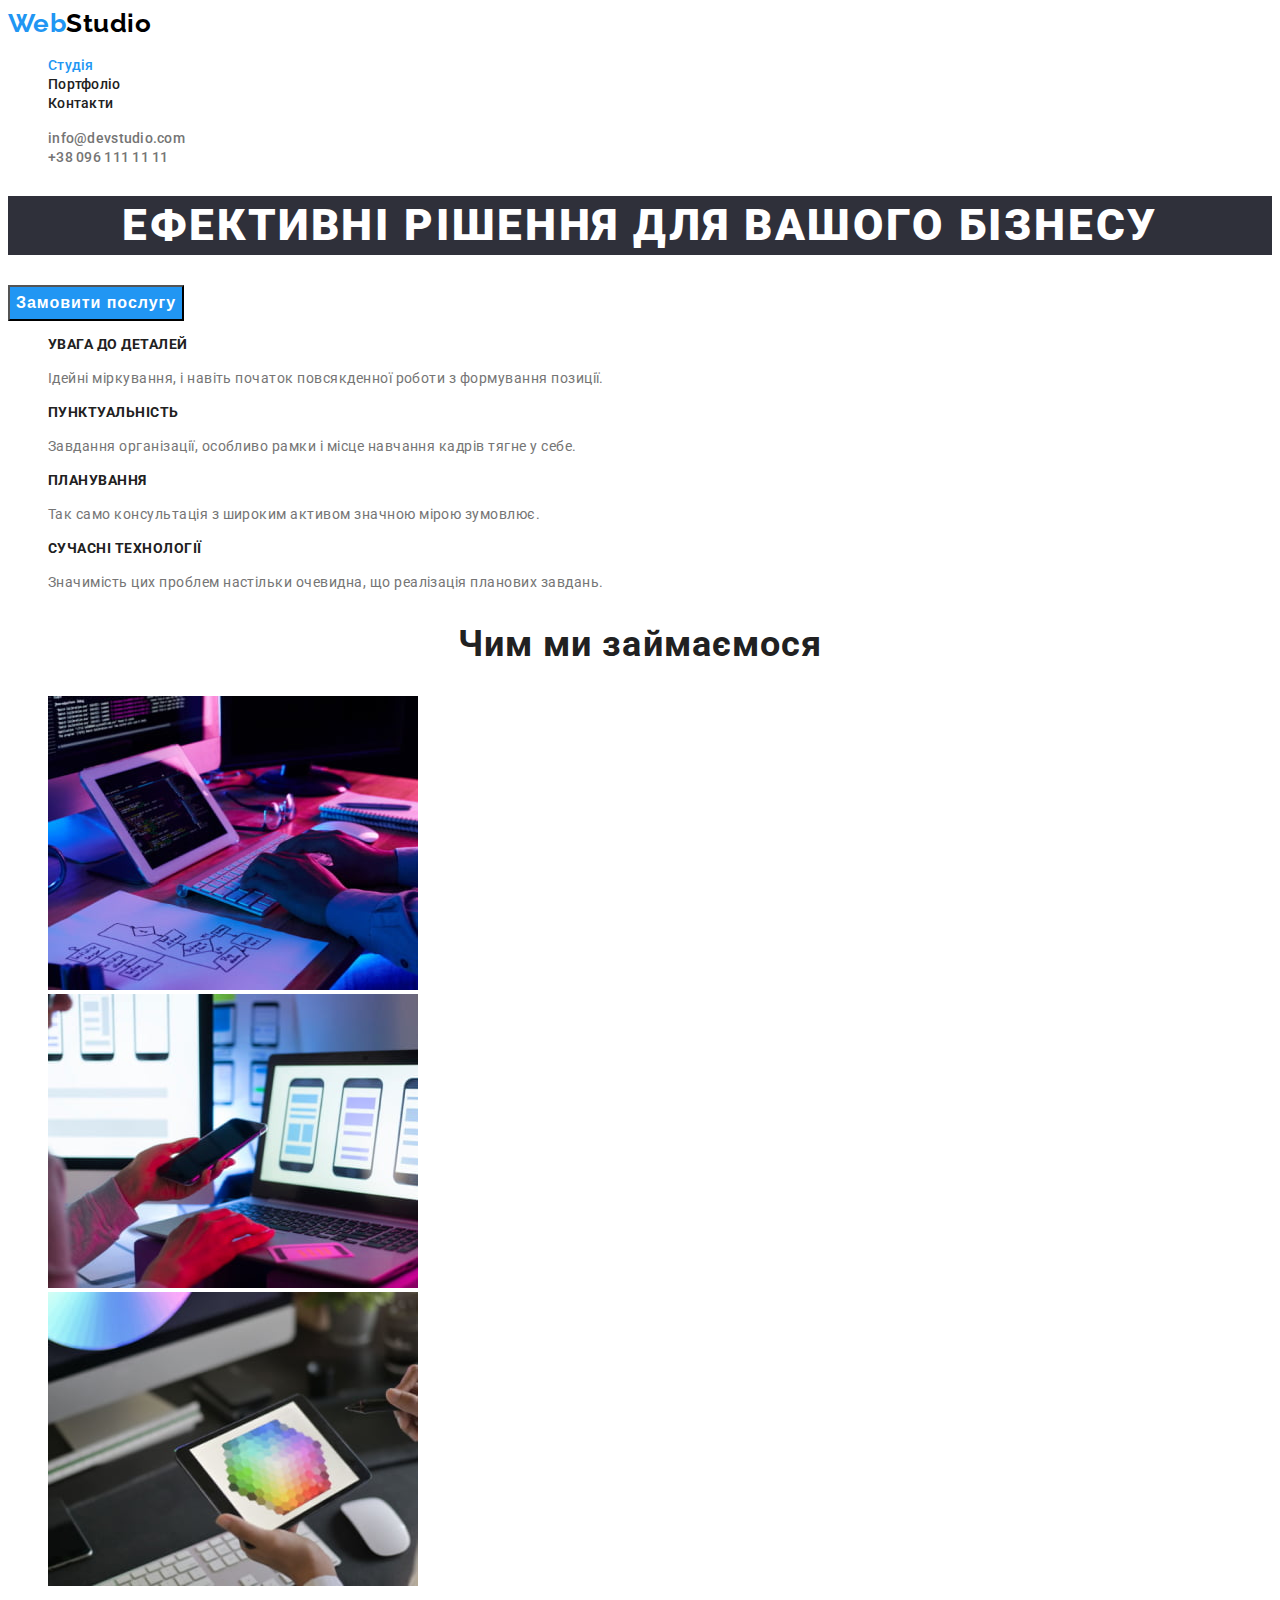
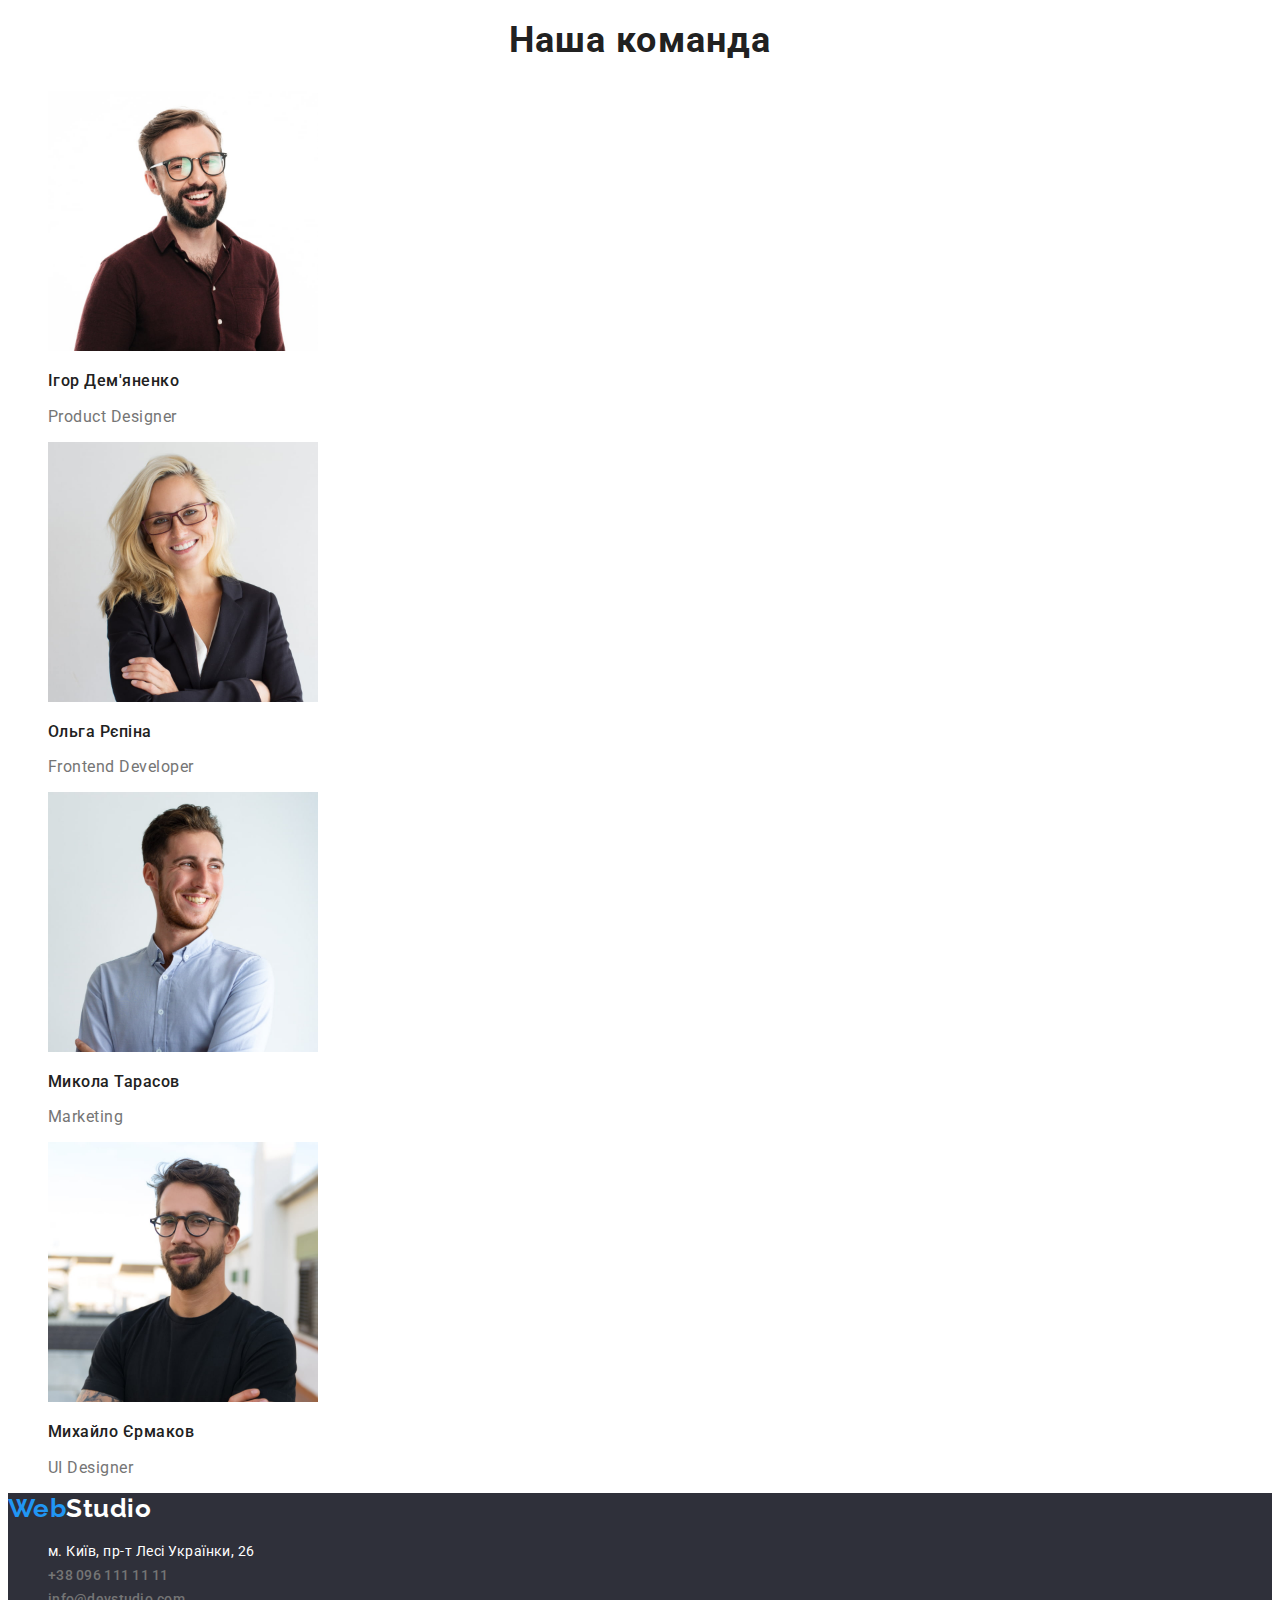
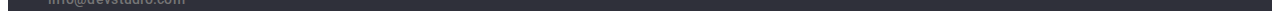
<file: index.html>
<!DOCTYPE html>
<html lang="uk">
  <head>
    <meta charset="UTF-8" />
    <meta name="viewport" content="width=device-width, initial-scale=1.0" />
    <title>WebStudio</title>
    <link rel="preconnect" href="https://fonts.googleapis.com" />
    <link rel="preconnect" href="https://fonts.gstatic.com" crossorigin />
    <link
      href="https://fonts.googleapis.com/css2?family=Raleway:wght@700&family=Roboto:wght@400;500;700;900&display=swap"
      rel="stylesheet"
    />
    <link rel="stylesheet" href="./css/style.css" />
  </head>
  <body>
    <!-- Шапка -->
    <header>
      <nav class="header-nav">
        <a class="logo" href="index.html"
          ><span class="accent">Web</span>Studio
        </a>

        <ul class="header list">
          <li>
            <a class="header-link current" href="./index.html">Студія</a>
          </li>
          <li>
            <a class="header-link" href="./porfolio.html">Портфоліо</a>
          </li>
          <li><a class="header-link" href="">Контакти</a></li>
        </ul>
      </nav>

      <ul class="contact list">
        <li class="contacts-item">
          <a class="contact-link" href="mailto:info@devstudio.com"
            >info@devstudio.com</a
          >
        </li>
        <li class="contacts-item">
          <a class="contact-link" href="tel:+380961111111">+38 096 111 11 11</a>
        </li>
      </ul>
    </header>

    <main>
      <!-- hero -->
      <section class="hero">
        <h1 class="hero-title">Ефективні рішення для вашого бізнесу</h1>
        <button class="hero-btn" type="button">Замовити послугу</button>
      </section>

      <!-- Преимущества -->
      <section class="features">
        <h2 class="visually-hidden">Переваги</h2>
        <ul class="features list">
          <li class="features-item">
            <h3 class="features-title">УВАГА ДО ДЕТАЛЕЙ</h3>
            <p class="features-description">
              Ідейні міркування, і навіть початок повсякденної роботи з
              формування позиції.
            </p>
          </li>
          <li class="features-item">
            <h3 class="features-title">ПУНКТУАЛЬНІСТЬ</h3>
            <p class="features-description">
              Завдання організації, особливо рамки і місце навчання кадрів тягне
              у себе.
            </p>
          </li>
          <li class="features-item">
            <h3 class="features-title">ПЛАНУВАННЯ</h3>
            <p class="features-description">
              Так само консультація з широким активом значною мірою зумовлює.
            </p>
          </li>
          <li class="features-item">
            <h3 class="features-title">СУЧАСНІ ТЕХНОЛОГІЇ</h3>
            <p class="features-description">
              Значимість цих проблем настільки очевидна, що реалізація планових
              завдань.
            </p>
          </li>
        </ul>
      </section>

      <!-- Чем занимаемся -->
      <section class="specialization">
        <h2 class="main-title">Чим ми займаємося</h2>

        <ul class="specialization list">
          <li class="specialization-item">
            <img src="./img/webstudio/img1.jpg" alt="Комп'ютер" width="370" />
          </li>
          <li class="specialization-item">
            <img src="./img/webstudio/img2.jpg" alt="Телефон" width="370" />
          </li>
          <li class="specialization-item">
            <img src="./img/webstudio/img3.jpg" alt="Планшет" width="370" />
          </li>
        </ul>
      </section>

      <!-- Наша команда -->
      <section class="team">
        <h2 class="main-title">Наша команда</h2>
        <ul class="list">
          <li class="team-item">
            <img
              src="./img/webstudio/img4.jpg"
              alt="Product Designer"
              width="270"
            />
            <h3 class="team-title">Ігор Дем'яненко</h3>
            <p class="team-description">Product Designer</p>
          </li>
          <li class="team-item">
            <img
              src="./img/webstudio/img5.jpg"
              alt="Frontend Developer"
              width="270"
            />
            <h3 class="team-title">Ольга Рєпіна</h3>
            <p class="team-description">Frontend Developer</p>
          </li>
          <li class="team-item">
            <img src="./img/webstudio/img6.jpg" alt="Marketing" width="270" />
            <h3 class="team-title">Микола Тарасов</h3>
            <p class="team-description">Marketing</p>
          </li>
          <li class="team-item">
            <img src="./img/webstudio/img7.jpg" alt="UI Designer" width="270" />
            <h3 class="team-title">Михайло Єрмаков</h3>
            <p class="team-description">UI Designer</p>
          </li>
        </ul>
      </section>
    </main>

    <!-- Футер -->
    <footer>
      <div class="footer">
        <a class="logo-footer" href="index.html"
          ><span class="accent">Web</span>Studio
        </a>
        <ul class="footer list">
          <li class="footer-item">
            <address class="address">м. Київ, пр-т Лесі Українки, 26</address>
          </li>
          <li class="footer-item">
            <a class="contact-link" href="tel:+380961111111"
              >+38 096 111 11 11</a
            >
          </li>
          <li class="footer-item">
            <a class="contact-link" href="mailto:info@devstudio.com"
              >info@devstudio.com</a
            >
          </li>
        </ul>
      </div>
    </footer>
  </body>
</html>
</file>
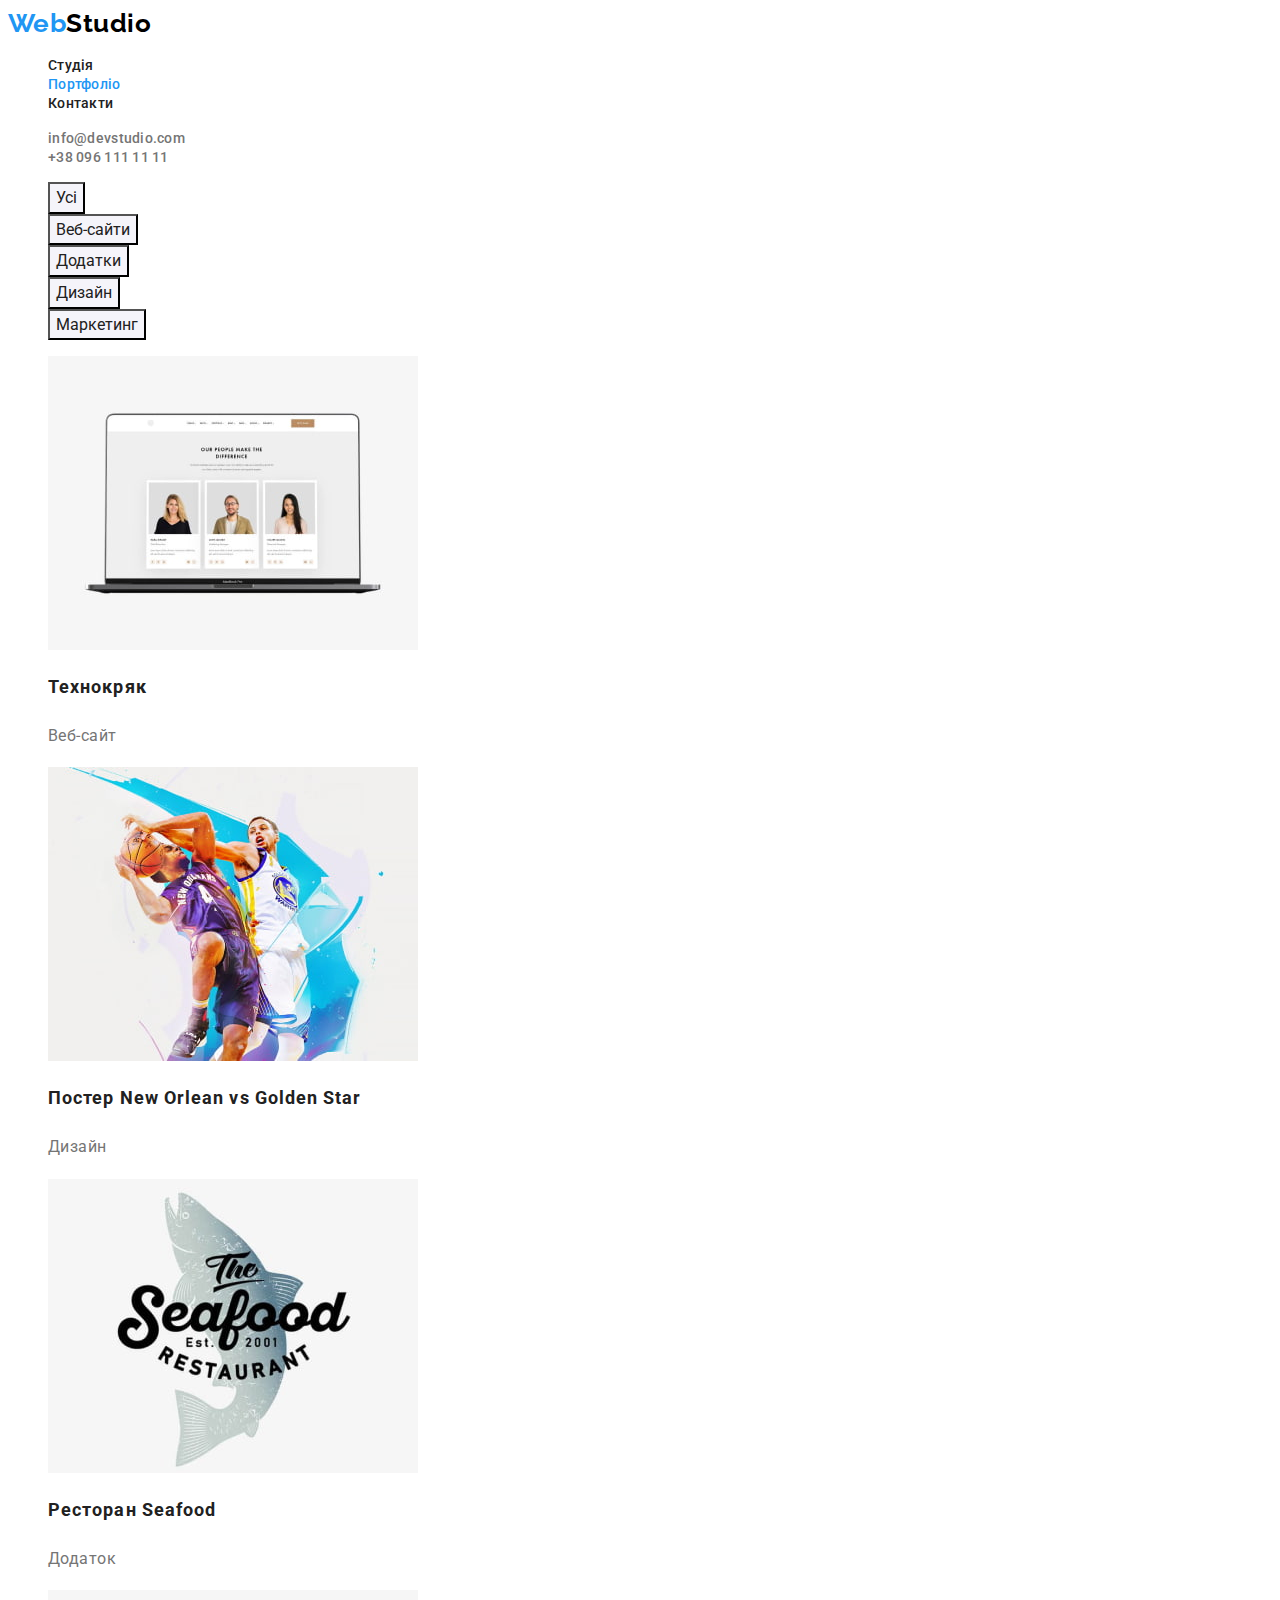
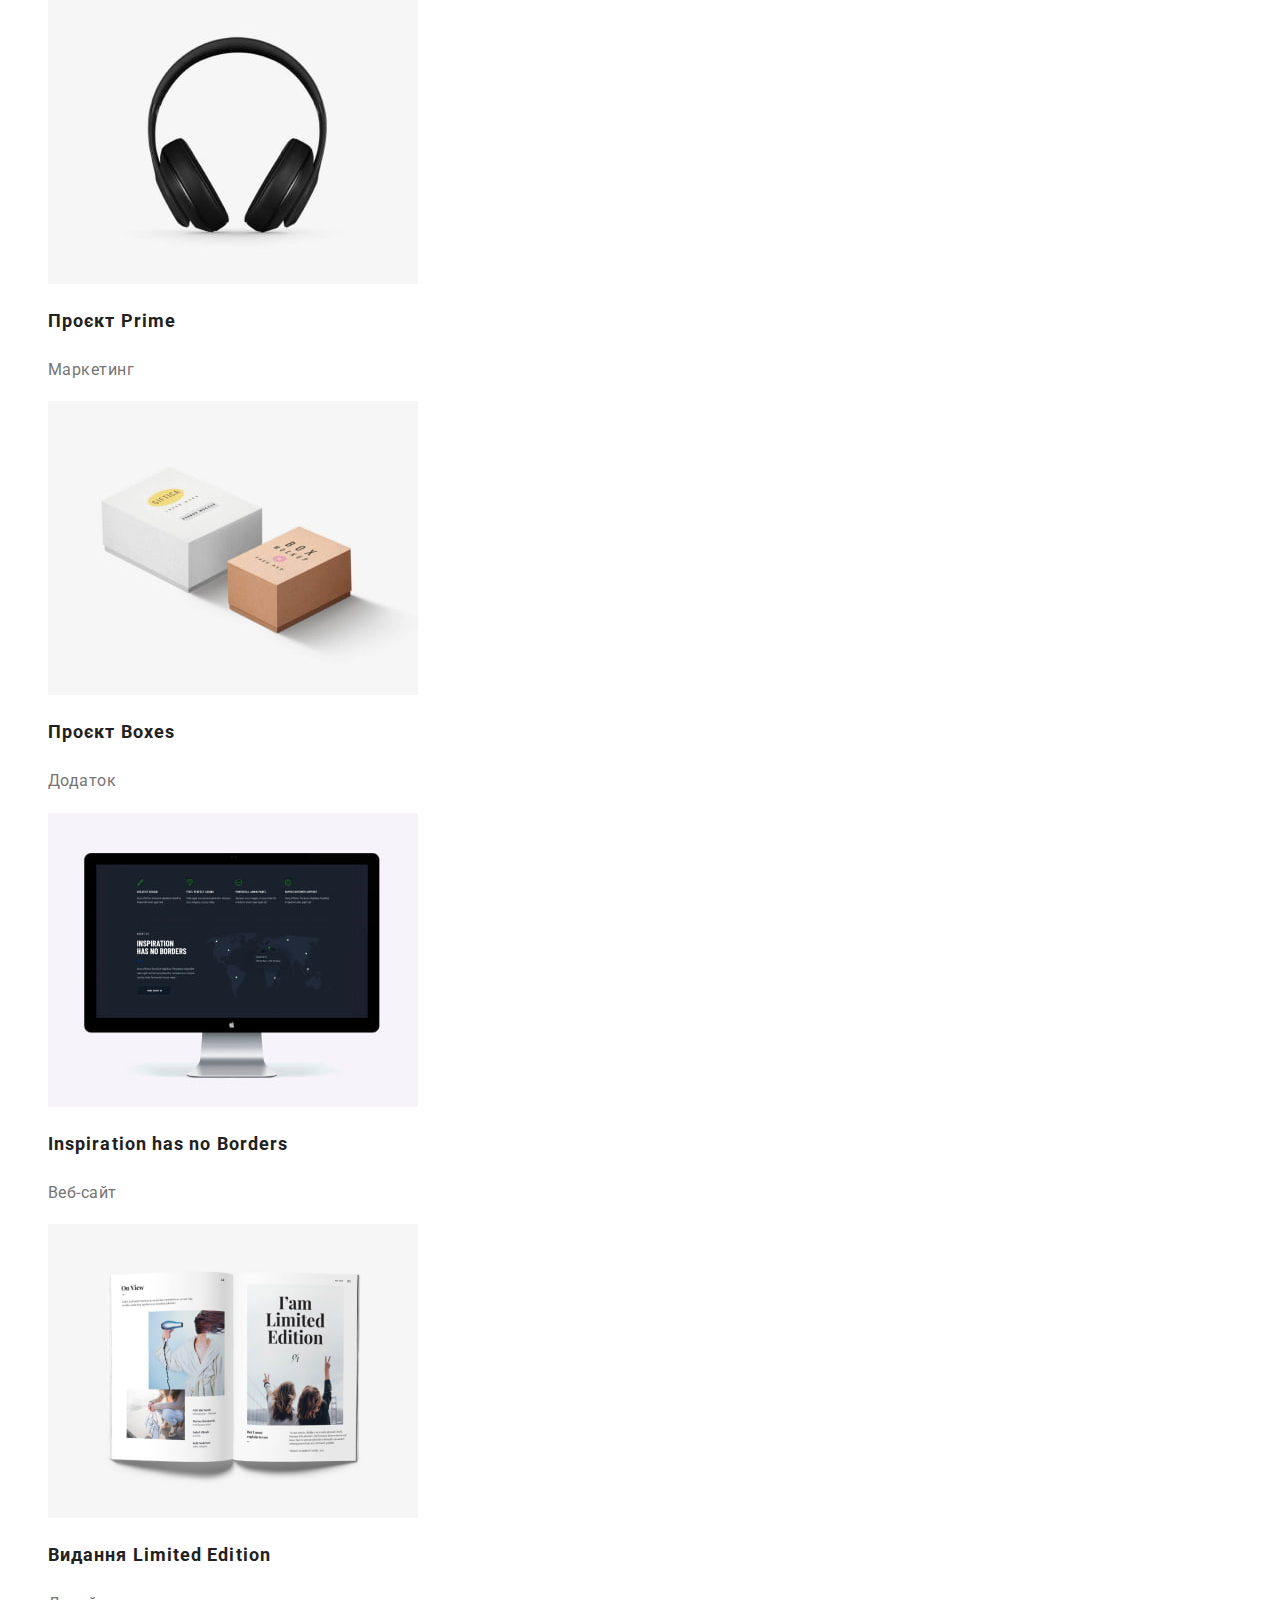
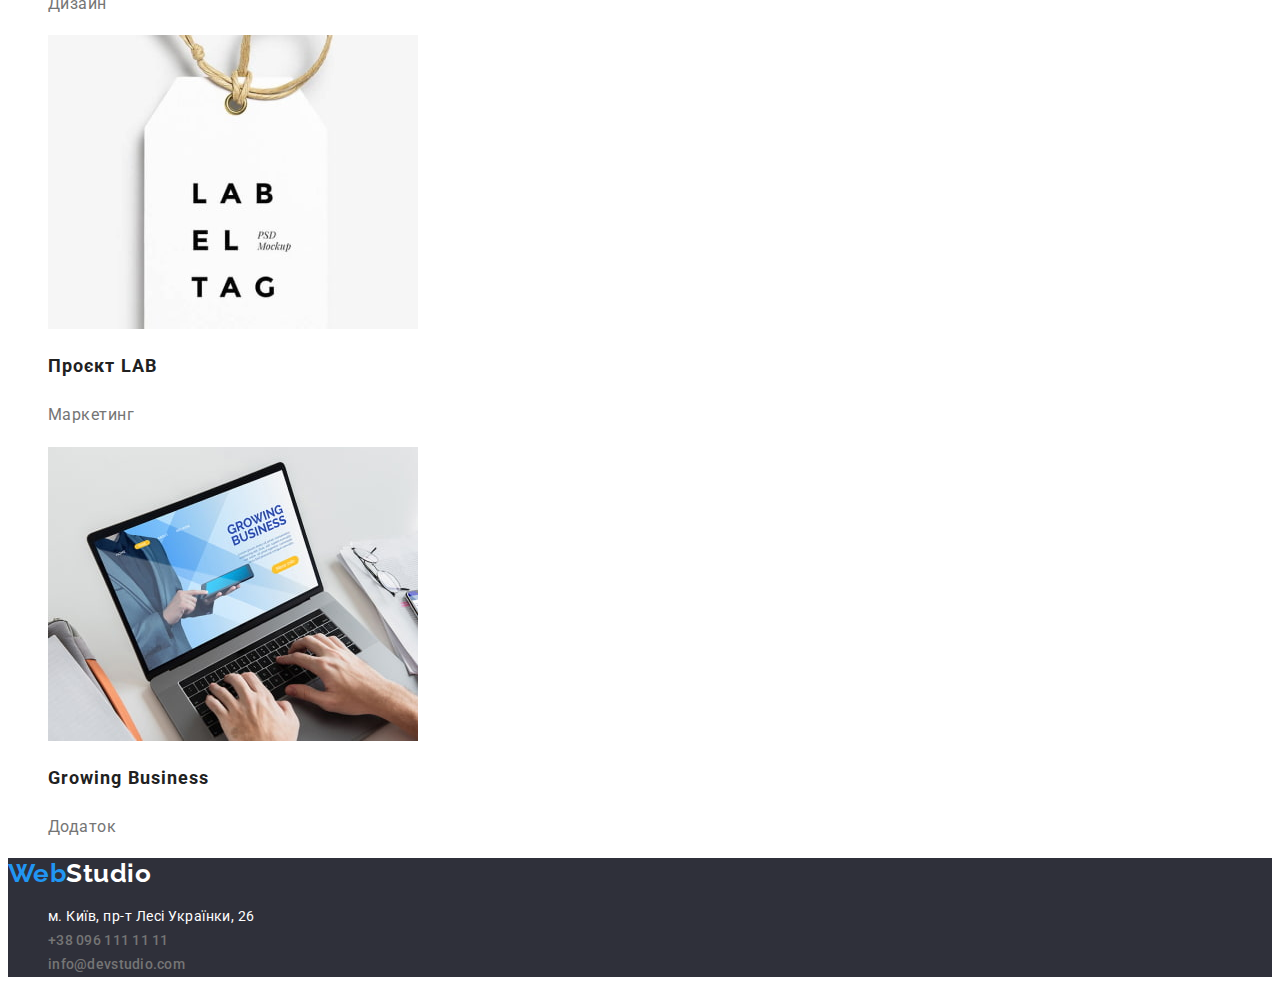
<file: porfolio.html>
<!DOCTYPE html>
<html lang="uk">
  <head>
    <meta charset="UTF-8" />
    <meta http-equiv="X-UA-Compatible" content="IE=edge" />
    <meta name="viewport" content="width=device-width, initial-scale=1.0" />
    <title>Portfolio</title>
    <link rel="preconnect" href="https://fonts.googleapis.com" />
    <link rel="preconnect" href="https://fonts.gstatic.com" crossorigin />
    <link
      href="https://fonts.googleapis.com/css2?family=Raleway:wght@700&family=Roboto:wght@400;500;700;900&display=swap"
      rel="stylesheet"
    />
    <link rel="stylesheet" href="./css/style.css" />
  </head>
  <body>
    <!-- Шапка -->
    <header>
      <nav class="header-nav">
        <a class="logo" href="index.html"
          ><span class="accent">Web</span>Studio
        </a>

        <ul class="header list">
          <li><a class="header-link" href="./index.html">Студія</a></li>
          <li>
            <a class="header-link current" href="./porfolio.html">Портфоліо</a>
          </li>
          <li><a class="header-link" href="">Контакти</a></li>
        </ul>
      </nav>

      <ul class="contact list">
        <li class="contacts-item">
          <a class="contact-link" href="mailto:info@devstudio.com"
            >info@devstudio.com</a
          >
        </li>
        <li class="contacts-item">
          <a class="contact-link" href="tel:+380961111111">+38 096 111 11 11</a>
        </li>
      </ul>
    </header>

    <main>
      <!-- Наші проекти -->
      <section>
        <div class="portfolio">
          <h1 class="visually-hidden">Наші проекти</h1>
          <ul class="list">
            <li class="portfolio-btn-item">
              <button class="portfolio-btn" type="button">Усі</button>
            </li>
            <li class="portfolio-btn-item">
              <button class="portfolio-btn" type="button">Веб-сайти</button>
            </li>
            <li class="portfolio-btn-item">
              <button class="portfolio-btn" type="button">Додатки</button>
            </li>
            <li class="portfolio-btn-item">
              <button class="portfolio-btn" type="button">Дизайн</button>
            </li>
            <li class="portfolio-btn-item">
              <button class="portfolio-btn" type="button">Маркетинг</button>
            </li>
          </ul>
        </div>

        <ul class="portfolio list">
          <li class="portfolio-item">
            <a href="">
              <img src="./img/portfolio/img1.jpg" alt="Ноутбук" width="370" />
            </a>
            <h2 class="portfolio-title">Технокряк</h2>
            <p class="portfolio-description">Веб-сайт</p>
          </li>
          <li class="portfolio-item">
            <a href="">
              <img
                src="./img/portfolio/img2.jpg"
                alt="Два баскетболіста"
                width="370"
              />
            </a>
            <h2 class="portfolio-title">Постер New Orlean vs Golden Star</h2>
            <p class="portfolio-description">Дизайн</p>
          </li>
          <li class="portfolio-item">
            <a href="">
              <img
                src="./img/portfolio/img3.jpg"
                alt="Лого ресторана Seafood"
                width="370"
              />
            </a>
            <h2 class="portfolio-title">Ресторан Seafood</h2>
            <p class="portfolio-description">Додаток</p>
          </li>
          <li class="portfolio-item">
            <a href="">
              <img src="./img/portfolio/img4.jpg" alt="Навушники" width="370" />
            </a>
            <h2 class="portfolio-title">Проєкт Prime</h2>
            <p class="portfolio-description">Маркетинг</p>
          </li>
          <li class="portfolio-item">
            <a href="">
              <img
                src="./img/portfolio/img5.jpg"
                alt="Дві коробки"
                width="370"
              />
            </a>
            <h2 class="portfolio-title">Проєкт Boxes</h2>
            <p class="portfolio-description">Додаток</p>
          </li>
          <li class="portfolio-item">
            <a href="">
              <img
                src="./img/portfolio/img6.jpg"
                alt="Монітор комп'ютера"
                width="370"
              />
            </a>
            <h2 class="portfolio-title">Inspiration has no Borders</h2>
            <p class="portfolio-description">Веб-сайт</p>
          </li>
          <li class="portfolio-item">
            <a href="">
              <img
                src="./img/portfolio/img7.jpg"
                alt="Журнал у розвороті"
                width="370"
              />
            </a>
            <h2 class="portfolio-title">Видання Limited Edition</h2>
            <p class="portfolio-description">Дизайн</p>
          </li>
          <li class="portfolio-item">
            <a href="">
              <img
                src="./img/portfolio/img8.jpg"
                alt="Бирка від одягу"
                width="370"
              />
            </a>
            <h2 class="portfolio-title">Проєкт LAB</h2>
            <p class="portfolio-description">Маркетинг</p>
          </li>
          <li class="portfolio-item">
            <a href="">
              <img src="./img/portfolio/img9.jpg" alt="Ноутбук" width="370" />
            </a>
            <h2 class="portfolio-title">Growing Business</h2>
            <p class="portfolio-description">Додаток</p>
          </li>
        </ul>
      </section>
    </main>
    <!-- Футер -->
    <footer>
      <div class="footer">
        <a class="logo-footer" href="index.html"
          ><span class="accent">Web</span>Studio
        </a>
        <ul class="footer list">
          <li class="footer-item">
            <address class="address">м. Київ, пр-т Лесі Українки, 26</address>
          </li>
          <li class="footer-item">
            <a class="contact-link" href="tel:+380961111111"
              >+38 096 111 11 11</a
            >
          </li>
          <li class="footer-item">
            <a class="contact-link" href="mailto:info@devstudio.com"
              >info@devstudio.com</a
            >
          </li>
        </ul>
      </div>
    </footer>
  </body>
</html>
</file>
<file: css/style.css>
/* цвет основного текста #212121 */
/* цвет вторичного текста #757575 */
/* цвет акцента  #2196F3 */
/* цвет вторичного акцента #000000 */
/* белый #FFFFFF */
/* бекграунд #F5F5F5 */
/* вторичный бекграунд #2F303A */
:root {
  --title-text-color: #212121;
  --text-color: #757575;
  --accent-color: #2196f3;
  --secondary-accent-color: #000000;
  --white-color: #ffffff;
  --background-color: #ffffff;
  --secondary-bgc: #2f303a;
}
body {
  font-family: "Roboto", sans-serif;
  font-style: normal;
  font-weight: 400;
  letter-spacing: 0.03em;
  color: var(--text-color);
  background-color: var(--background-color);
}
.list {
  list-style: none;
}

/* Header */
.header-nav {
  color: var(--title-text-color);
}
.logo {
  font-family: "Raleway", "sans-serif";

  font-weight: 700;
  font-size: 26px;
  line-height: 1.2;
  color: var(--secondary-accent-color);
  text-decoration: none;
}
.accent {
  font-family: "Raleway", "sans-serif";
  font-style: normal;
  font-weight: 700;
  font-size: 26px;
  line-height: 1.2;
  color: var(--accent-color);
}
.header-nav .header-link {
  font-weight: 500;
  font-size: 14px;
  line-height: 1.14;
  letter-spacing: 2%;
  color: var(--title-text-color);
  text-decoration: none;
  letter-spacing: 0.02em;
}
.header-nav .header-link:hover,
.header-nav .header-link:focus {
  color: var(--accent-color);
}
.header-nav .header-link.current {
  color: var(--accent-color);
}
.contact-link {
  font-weight: 500;
  font-size: 14px;
  line-height: 1.14;
  letter-spacing: 2%;
  color: var(--text-color);
  text-decoration: none;
  letter-spacing: 0.02em;
}
.contact-link:hover,
.contact-link:focus {
  color: var(--accent-color);

  /* Hero */
}
.hero-title {
  font-weight: 900;
  font-size: 44px;
  line-height: 1.36;
  text-align: center;
  letter-spacing: 0.06em;
  text-transform: uppercase;
  color: var(--white-color);
  background-color: var(--secondary-bgc);
}
.hero-btn {
  color: var(--white-color);
  background-color: var(--accent-color);
  cursor: pointer;
  letter-spacing: 0.06em;
  font-family: "Roboto" "sans-serif";
  font-style: normal;
  font-weight: 700;
  font-size: 16px;
  line-height: 1.9;
}
/* Main */
.visually-hidden {
  position: absolute;
  width: 1px;
  height: 1px;
  margin: -1px;
  border: 0;
  padding: 0;
  white-space: nowrap;
  clip-path: inset(100%);
  clip: rect(0 0 0 0);
  overflow: hidden;
}

.main-title {
  font-weight: 700;
  font-size: 36px;
  line-height: 1.16;
  text-align: center;
  letter-spacing: 0.03em;
  color: var(--title-text-color);
}

/* Features */

.features-title {
  color: var(--title-text-color);
  font-weight: 700;
  font-size: 14px;
  line-height: 1.14;
}
.features-description {
  font-size: 14px;
  line-height: 1.7;
  color: var(--text-color);
}

/* Team */

.team-title {
  font-weight: 500;
  font-size: 16px;
  line-height: 1.2;
  color: var(--title-text-color);
}
.team-description {
  font-size: 16px;
  line-height: 1.2;
  color: var(--text-color);
}

/* Footer */

.footer {
  background-color: var(--secondary-bgc);
}
.logo-footer {
  font-family: "Raleway", "sans-serif";
  font-style: normal;
  font-weight: 700;
  font-size: 26px;
  line-height: 1.2;
  color: var(--white-color);
  text-decoration: none;
}
.footer-item {
  font-size: 14px;
  line-height: 1.7;
  color: var(--white-color);
  font-style: normal;
}
.address {
  font-style: normal;
}

/* Portfolio */
.portfolio-btn {
  font-weight: 500;
  font-size: 16px;
  line-height: 1.6;
  color: var(--title-text-color);
  background-color: #f5f4fa;
  cursor: pointer;
  font-family: "Roboto", sans-serif;
  font-style: normal;
  font-weight: 400;
}
.portfolio-btn:hover {
  color: var(--white-color);
  background-color: var(--accent-color);
}
.portfolio-title {
  font-weight: 700;
  font-size: 18px;
  line-height: 2;
  letter-spacing: 0.06em;
  color: var(--title-text-color);
}
.portfolio-description {
  font-size: 16px;
  line-height: 1.9;
  color: var(--text-color);
}
</file>
